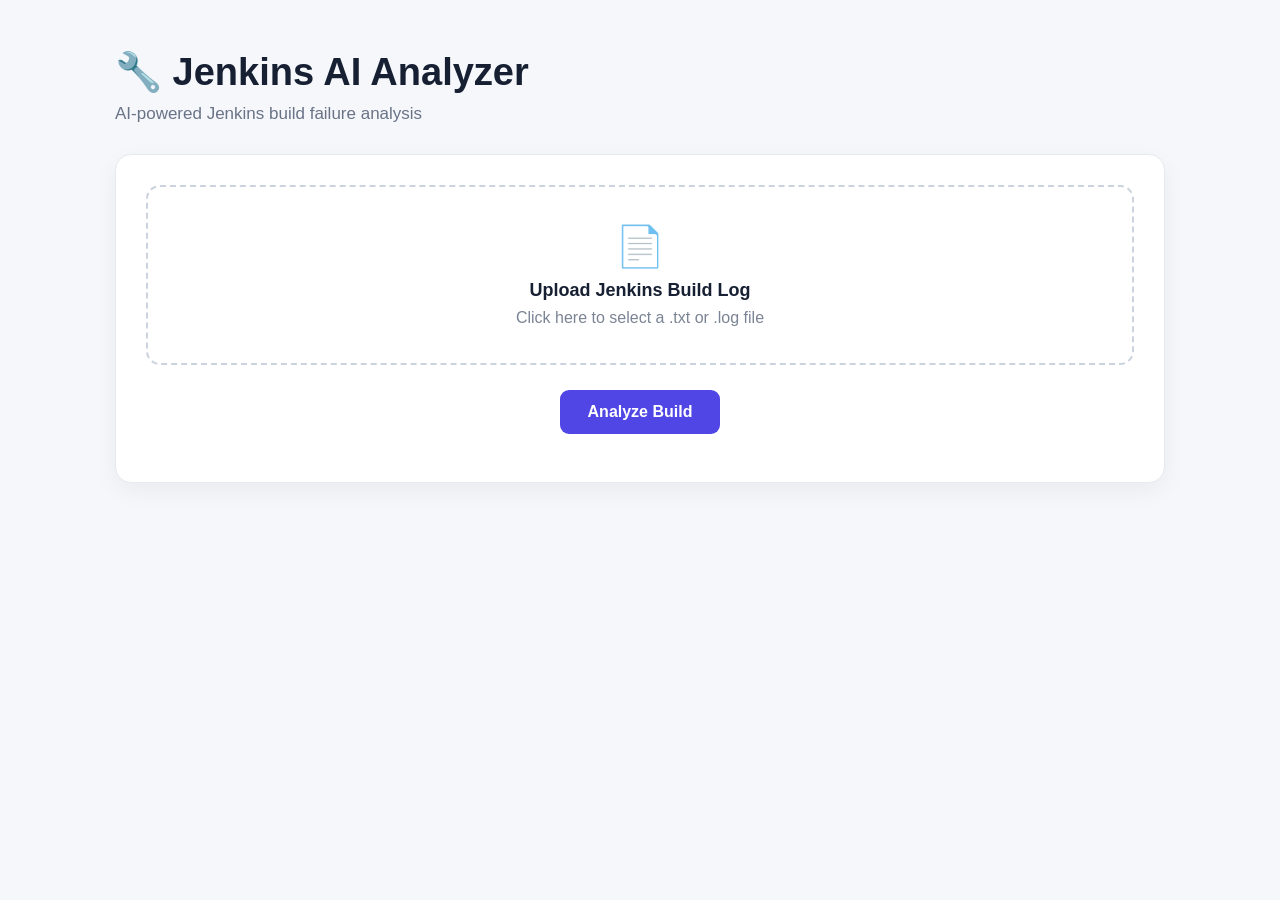
<file: frontend/index.html>
<!DOCTYPE html>
<html lang="en">

<head>

    <meta charset="UTF-8">

    <meta
        name="viewport"
        content="width=device-width, initial-scale=1.0"
    >

    <title>Jenkins AI Analyzer</title>

    <link
        rel="stylesheet"
        href="style.css"
    >

</head>

<body>

<div class="container">

    <!-- Header -->

    <div class="header">

        <h1>🔧 Jenkins AI Analyzer</h1>

        <p>
            AI-powered Jenkins build failure analysis
        </p>

    </div>


    <!-- Upload -->

    <div class="upload-card">

        <label
            for="logFile"
            class="upload-area"
        >

            <div class="upload-icon">
                📄
            </div>

            <div class="upload-title">
                Upload Jenkins Build Log
            </div>

            <div class="upload-subtitle">
                Click here to select a .txt or .log file
            </div>

        </label>


        <input
            type="file"
            id="logFile"
            accept=".txt,.log"
        >


        <div id="selectedFile"></div>


        <button id="analyzeButton">
            Analyze Build
        </button>


        <p id="status"></p>

    </div>


    <!-- Results -->

    <div
        id="result"
        class="result hidden"
    >

        <div class="result-header">

            <h2>
                Analysis Result
            </h2>

        </div>


        <!-- Classification -->

        <div class="section">

            <h3>
                Error Category
            </h3>

            <p>
                <span id="errorCategory" class="error-category"></span>
            </p>

        </div>


        <!-- Validation -->

        <div class="section">

            <h3>
                ✅ Validation
            </h3>

            <p>
                <span id="validated" class="validated"></span>
            </p>

            <p id="validationReason" class="validation-reason"></p>

        </div>


        <!-- Failure -->

        <div class="section">

            <h3>
                🔴 Failure Summary
            </h3>

            <p id="failureSummary"></p>

        </div>


        <!-- Root Cause -->

        <div class="section">

            <h3>
                🎯 Root Cause
            </h3>

            <p id="rootCause"></p>

        </div>


        <!-- Component -->

        <div class="section">

            <h3>
                ⚙️ Affected Component
            </h3>

            <p id="affectedComponent"></p>

        </div>


        <!-- Evidence -->

        <div class="section">

            <h3>
                🔎 Evidence
            </h3>

            <ul id="evidence"></ul>

        </div>


        <!-- Fix -->

        <div class="section">

            <h3>
                🛠️ Recommended Fix
            </h3>

            <p id="recommendedFix"></p>

        </div>


        <!-- Confidence -->

        <div class="section">

            <h3>
                📊 Confidence
            </h3>

            <p>
                <span
                    id="confidence"
                    class="confidence"
                ></span>

                <span id="attempts" class="attempts"></span>
            </p>

        </div>

    </div>

</div>


<script src="app.js"></script>

</body>

</html>
</file>
<file: frontend/style.css>
* {
    box-sizing: border-box;
}

body {
    margin: 0;
    font-family: Inter, Arial, sans-serif;
    background: #f5f7fb;
    color: #172033;
}

.container {
    width: 90%;
    max-width: 1050px;
    margin: 50px auto;
}

/* Header */

.header {
    margin-bottom: 30px;
}

.header h1 {
    margin: 0;
    font-size: 38px;
    font-weight: 700;
}

.header p {
    margin-top: 10px;
    color: #697386;
    font-size: 17px;
}

/* Upload Card */

.upload-card {
    background: white;
    border: 1px solid #e5e9f0;
    border-radius: 16px;
    padding: 30px;
    text-align: center;
    box-shadow: 0 8px 25px rgba(0, 0, 0, 0.05);
}

.upload-area {
    display: block;
    width: 100%;
    min-height: 180px;
    border: 2px dashed #cbd3df;
    border-radius: 14px;
    cursor: pointer;
    transition: 0.2s;

    display: flex;
    flex-direction: column;
    justify-content: center;
    align-items: center;

    padding: 30px;
}

.upload-area:hover {
    border-color: #4f46e5;
    background: #fafaff;
}

.upload-icon {
    font-size: 40px;
    margin-bottom: 10px;
}

.upload-title {
    font-size: 18px;
    font-weight: 600;
}

.upload-subtitle {
    color: #7b8494;
    margin-top: 8px;
}

/* File input */

.selected-file {
    margin-top: 15px;
    font-weight: 600;
    color: #4f46e5;
}

#logFile {
    display: none;
}

/* Button */

button {
    margin-top: 25px;
    padding: 13px 28px;
    border: none;
    border-radius: 9px;
    background: #4f46e5;
    color: white;
    font-size: 16px;
    font-weight: 600;
    cursor: pointer;
    transition: 0.2s;
}

button:hover {
    background: #4338ca;
}

button:disabled {
    background: #9ca3af;
    cursor: not-allowed;
}

/* Status */

#status {
    margin-top: 18px;
    color: #697386;
}

/* Results */

.result {
    margin-top: 35px;
}

.result-header {
    margin-bottom: 20px;
}

.result-header h2 {
    margin: 0;
    font-size: 27px;
}

/* Result cards */

.section {
    background: white;
    border: 1px solid #e5e9f0;
    border-radius: 14px;
    padding: 22px 25px;
    margin-top: 16px;
    box-shadow: 0 5px 18px rgba(0, 0, 0, 0.04);
}

.section h3 {
    margin-top: 0;
    margin-bottom: 10px;
    font-size: 16px;
    color: #4f46e5;
}

.section p {
    margin: 0;
    line-height: 1.6;
}

/* Evidence */

#evidence {
    margin: 0;
    padding-left: 20px;
}

#evidence li {
    margin-bottom: 10px;
    line-height: 1.5;
    font-family: Consolas, monospace;
    font-size: 14px;
    background: #f8fafc;
    padding: 10px;
    border-radius: 6px;
    word-break: break-word;
}

/* Confidence */

.confidence {
    display: inline-block;
    padding: 7px 14px;
    border-radius: 20px;
    background: #dcfce7;
    color: #166534;
    font-weight: 700;
}

.error-category {
    display: inline-block;
    padding: 7px 12px;
    border-radius: 6px;
    background: #fff4d6;
    color: #815b00;
    font-weight: 700;
}

.validated {
    display: inline-block;
    padding: 7px 14px;
    border-radius: 20px;
    background: #dcfce7;
    color: #166534;
    font-weight: 700;
}

.validated.not-validated {
    background: #fee2e2;
    color: #991b1b;
}

.validation-reason {
    color: #6b7280;
}

.attempts {
    margin-left: 10px;
    color: #6b7280;
}

/* Hidden */

.hidden {
    display: none;
}

/* Responsive */

@media (max-width: 700px) {

    .container {
        width: 94%;
        margin: 25px auto;
    }

    .header h1 {
        font-size: 30px;
    }

    .upload-card {
        padding: 20px;
    }

}
</file>
